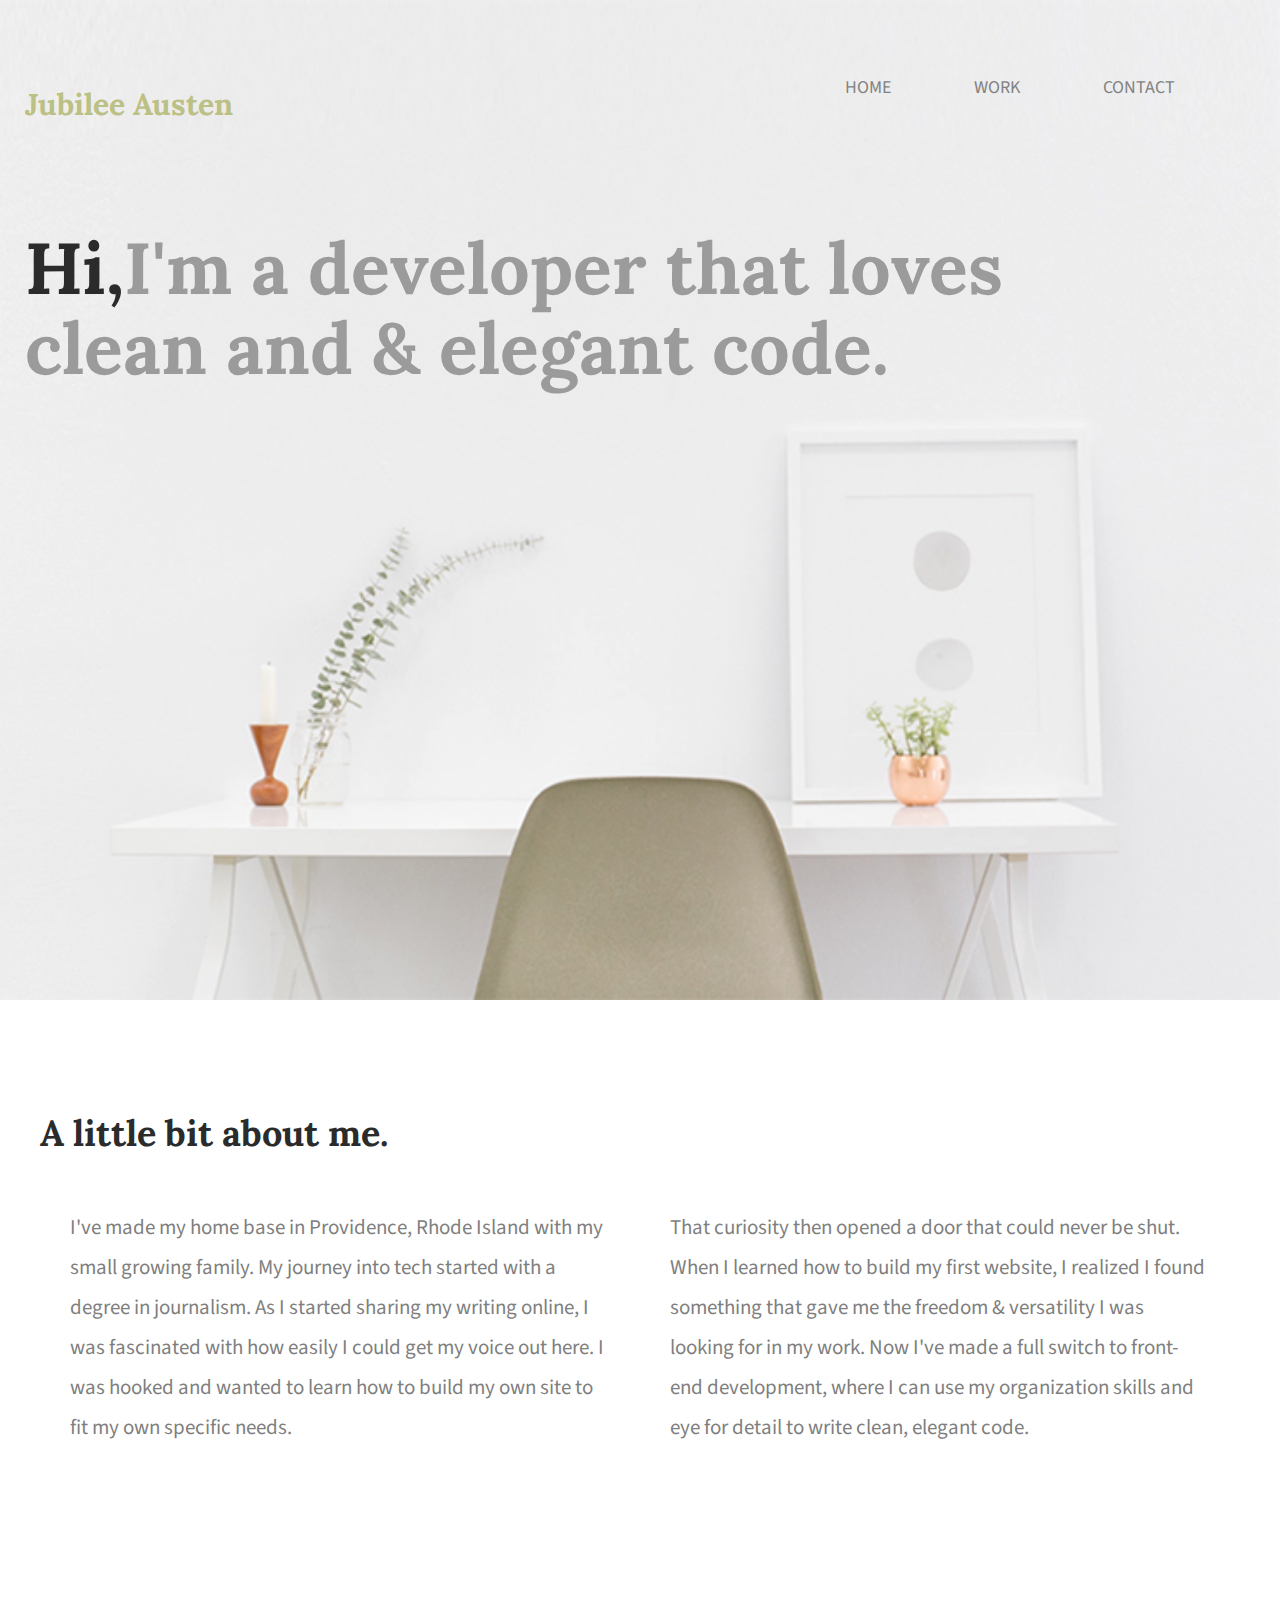
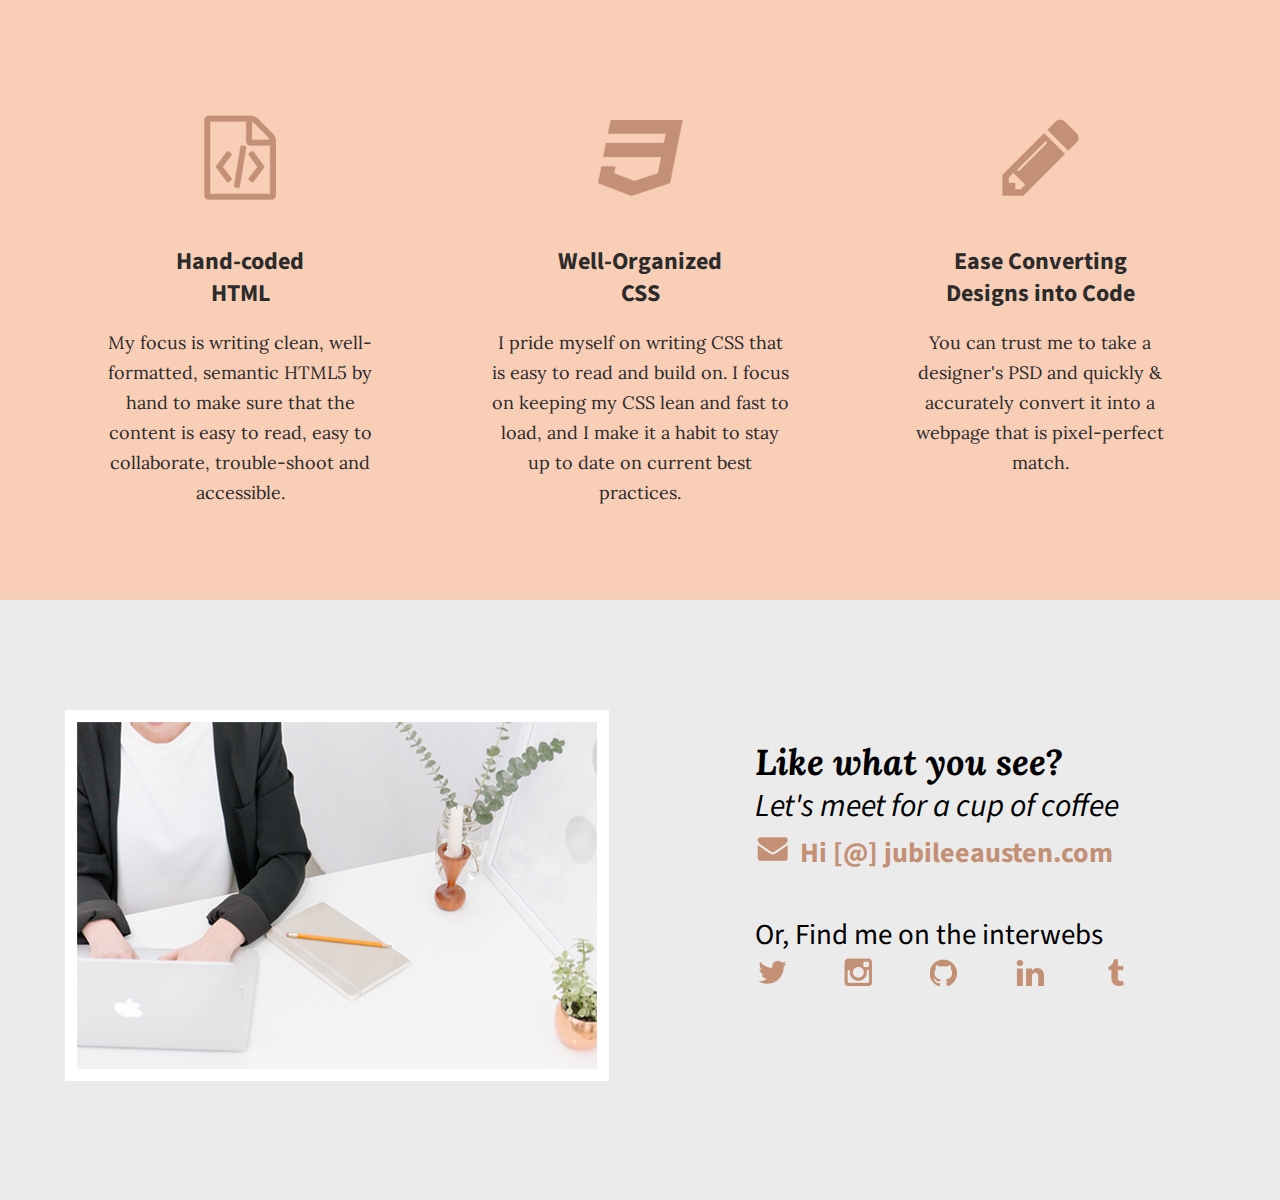
<file: index.html>
<!doctype html>
<html lang="en">
 

  <head>
    <title>Jubilee Austin Project by Ryisan</title>
    <meta charset="UTF-8">
      <link rel="stylesheet" href="css/normalize.css">
      <link rel="stylesheet" href="css/main.css">
      <link href='https://fonts.googleapis.com/css?family=Source+Sans+Pro:400,700' rel='stylesheet' type='text/css'>
      <link href="https://fonts.googleapis.com/css?family=Lora:400,700&display=swap" rel="stylesheet">
      <link href='https://fonts.googleapis.com/css?family=Lora:400,700' rel='stylesheet' type='text/css'>
  </head>


<body>

 <header>
   <div class="half-width">
       <h1>Jubilee Austen</h1>
     </div>
     
     <div class="half-width">
        <nav>
         <ul>
           <li><a href="index.html">Home</a></li>
           <li><a href="work/index2.html">Work</a></li>
            <li><a href="#contact">Contact</a></li>   
           </ul>
      </nav>   
     </div>
        <h2> <span>Hi,</span>I'm a developer that loves clean  and &amp; elegant code.
        </h2>    
</header>

<main>

   <section id="about" >	
   	 <div class="full-width">
         <h2>A little bit about me.</h2>
   	   <div class="half-width">
           <p>I've made my home base in Providence, Rhode Island with my small growing family. My journey into tech started with a degree in journalism. As I started sharing my writing online, I was fascinated with how easily I could get my voice out here. I was hooked and wanted to learn how to build my own site to fit my own specific needs.</p>
   	   </div>
   	     <div class="half-width"> <!-- All of this code will create a box with two boxes inside-->
             <p>That curiosity then opened a door that could never be shut. When I learned how to build my first website, I realized I found something that gave me the freedom & versatility I was looking for in my work. Now I've made a full switch to front-end development, where I can use my organization skills and eye for detail to write clean, elegant code.</p>
   	     </div>
   	</div>
   </section>

   <section id="work">	
   	 <div class="full-width">
   	 	<div class="third-width">
            <img src ="img/icon-html.png" alt="HTML icon">
            <h3>
                Hand-coded HTML
            </h3>
            <p>
                My focus is writing clean, well-formatted, semantic HTML5 by hand to make sure that the content is easy to read, easy to collaborate, trouble-shoot and accessible.
            </p>
   	 	</div>
   	 	  <div class="third-width">
              <img src= "img/css.png" alt="CSS icon">
                <h3>
                    Well-Organized CSS
                </h3>
              <p>
                  I pride myself on writing CSS that is easy to read and build on. I focus on keeping my CSS lean and fast to load, and I make it a habit to stay up to date on current best practices.
              </p>
   	 	  </div>
   	 	    <div class="third-width">
                <img src="img/icon-pencil.png" alt="pencil icon">
                   <h3>Ease Converting Designs into Code
                   </h3>
                <p>
                    You can trust me to take a designer's PSD and quickly & accurately convert it into a webpage that is pixel-perfect match.
                </p>
   	 	    </div>
   	 </div>
   	 
   </section>
   <footer id="contact">
       <div class="full-width">
         <div class="half-width">
             <img id="contact-img" src="img/contact.png" alt="contact icon"/>
         </div>
           <div class="half-width">
               <h2>
                   <em>Like what you see?</em>
               </h2>
                 <h3 id="email-header">
                   <em>
                       Let's meet for a cup of coffee
                   </em>
                </h3>
               <a href="mailto:hi@jubileeausten.com">  <img  id="envelope" src="img/icon-envelope.png" alt="envelope icon">Hi [@] jubileeausten.com</a>
                 <div class="contact-info">
                     <!--This was said to be added to the right div so I am guessing this is where it is supposed to be-->
                     
                     <h5 id=socialmedia-header> 
                         Or, Find me on the interwebs
                      </h5>
                         <ul>
                      <li>
                         <a href="http://www.twitter.com/ryisan"><img src="img/icon-twitter.png" alt="twitter icon"></a> 
                      </li>
                      <li>
                          <a href="https://www.instagram.com/ryisan2"><img src="img/icon-instagram.png" alt="instagram icon"></a>
                      </li>
                      <li>
                          <a href="https://www.github.com/ryisan2"><img src="img/icon-github.png" alt="github icon"></a>
                        </li>
                             <li>
                          <a href="https://www.linkedin.com/ryisan"><img src="img/icon-linkedin.png" alt="linkedin image"></a>
                        </li>
                                 <li>
                          <a href="https://www.tumblr.com/ryisan"><img src="img/icon-tumblr.png" alt="tumblr image"></a>
                        </li>
                        </ul>
                 </div>
           </div>
       </div>
   </footer>


</main>

</body>


</html>
</file>
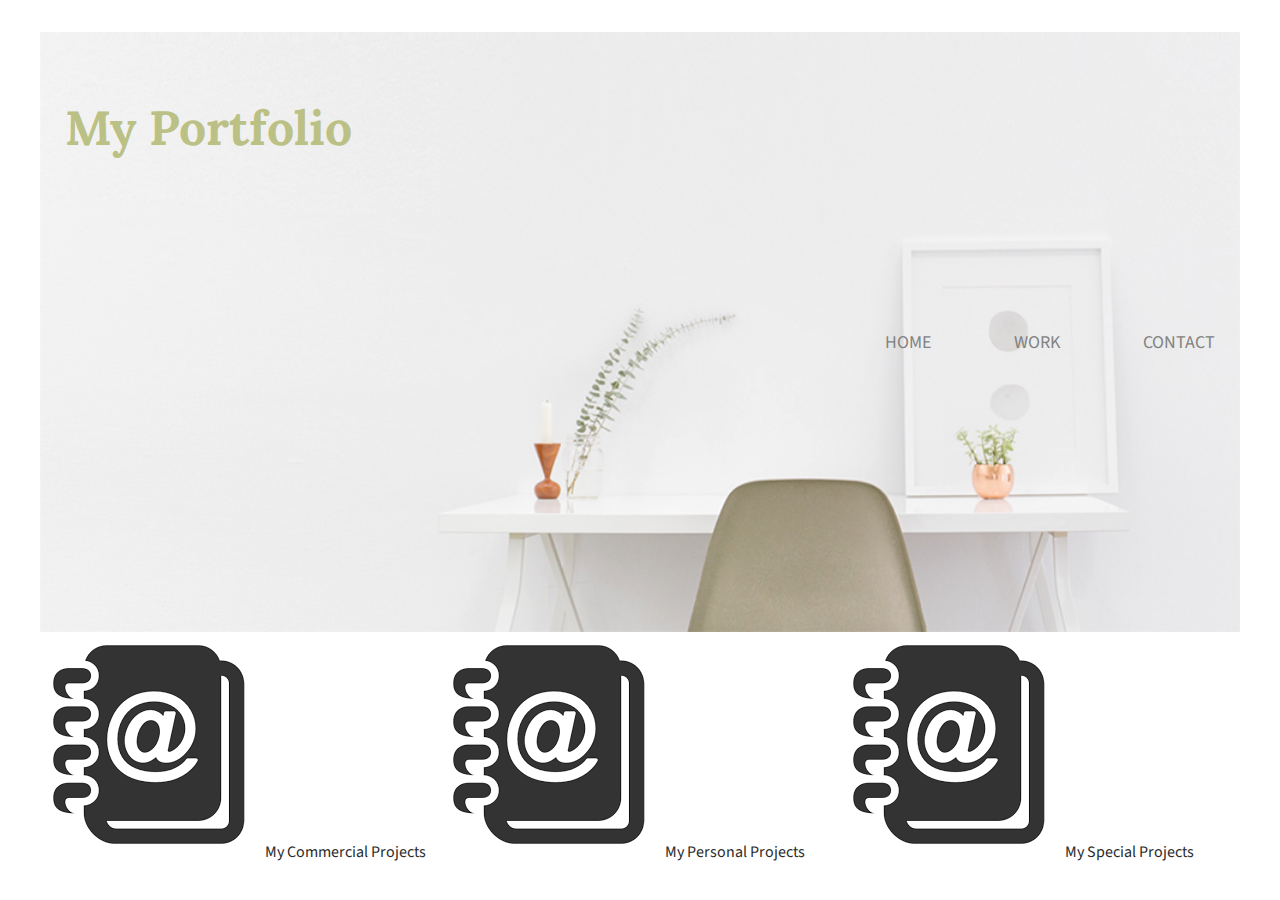
<file: work/index2.html>
<!doctype html>
<html lang="en">
 

  <head>
    <title>Work Page</title>
    <meta charset="UTF-8">
      <link rel="stylesheet" href="../css/main.css">
      <link rel="stylesheet" href="../css/normalize.css">
      <link href='https://fonts.googleapis.com/css?family=Source+Sans+Pro:400,700' rel='stylesheet' type='text/css'>
      <link href="https://fonts.googleapis.com/css?family=Lora:400,700&display=swap" rel="stylesheet">
      <link href='https://fonts.googleapis.com/css?family=Lora:400,700' rel='stylesheet' type='text/css'>
  </head>
<div>
  
<header id="headerwork" div class="full-width">
    <h1 id="worktitle">My Portfolio</h1>
   <nav>
    <ul>
        <li><a href="../index.html">Home</a></li>
        <li><a href="work/index.html">Work</a></li>
        <li><a href="contact/index.html">Contact</a>  </li>
    </ul>
   </nav>
</header>
<div class="full-width">
   	 	  <div class="third-width">
          <a href="www.ryisan.com/commercialprojects/index.html"><img src="../img/images.png"></a>My Commercial Projects
      </div>
   	 	  <div class="third-width">
          <a href="www.ryisan.com/personalprojects/index.html"> <img src="../img/images.png" ></a>My Personal Projects
        </div>
   	 	  <div class="third-width">
          <a href="www.ryisan.com/specialprojects/index.html"><img src="../img/images.png"></a><span>My Special Projects</span>
        </div>
    </div>
</div>
    <footer id="full-width">
    
    
    </footer>
</html>
</file>
<file: css/main.css>
/** BASE STYLES **/

body{
    
    font-family: 'Source Sans Pro', sans-serif;
    color: #2b2b2b;
    
}



#about, #work, #contact {
    height: 600px;
}

.full-width{
    
    width:1200px;
    margin: 0 auto;
    
}
.half-width{
    
    width:600px;
    float:left;
}
.third-width{
    
    width:400px;
    float:left;
}

/**CSS FOR THE HEADER**/

header{
    
    height: 1000px;
    background: url('../img/hero.png');
    background-position: bottom right;
    background-size:cover;
}

header h1 { 
    font-family:"Lora";
    font-size: 30px;
    color: #BBC085;
    padding: 65px 0 65px 25px;
}
ul {
    
    list-style-type: none;
    padding:0;
    margin:0;
    
}
li {
    
    display: inline-block;
}
nav {
    float: right; 
    padding: 75px 25px;
}
nav ul li{
    display: inline-block;
}
nav ul li a {
    text-transform: Uppercase;
    text-decoration: none;
    font-size: 18px;
    color: #828282;
    padding-left: 80px;
}

header h2 {
    width: 1000px;
    clear:both;
    font-family: "Lora", serif;
    font-size: 72px;
    line-height: 80px;
    color: #9b9b9b;
    padding: 20px 0 20px 25px;
}
header h2 span {
    color: #2b2b2b;
}
/**CSS FOR THE ABOUT SECTION**/

#about .full-width{
    
    padding: 80px 0;
     
}

#about h2 {
    
    font-family: "Lora";
    font-size:36px;
    padding:left:
}

#about p {
font-size:21px;
    color:#7f7f7f;
    line-height:40px;
    padding-left:30px;
    padding-right:30px;
}

/**CSS FOR THE WORK SECTION**/

#work{
    
    background-color:#F9CEB7;
    text-align: center;
}

#work .full-width{
    padding: 115px 0;
    
}

#work img{
    
    padding-bottom: 40px;
}

#work h3 {
    font-size:24px;
    line-height:32px;
    width:190px;
    margin: 0 auto;
}
 
#work p {
    font-family: "Lora";
    font-size:18px;
    line-height: 30px;
    padding: 0 50px;
    color:#2B2B2B;
}
#contact {
    
    background-color: #EBEBEB;
}
#contact .full-width{
    color:#EBEBEB;
    padding: 110px 0;
    
}

#contact img#contact-img {
    margin-left: 25px;
    border: 12px solid #ffffff;
    
}

#contact h2, #contact #email-header, #contact #socialmedia-header, #contact ul {
    padding-left: 115px;
    color: black;
}
#contact #envelope {
    padding: 0 10px 0 115px;
}

#contact h2 {
    font-family: "Lora";
    font-size: 36px;
    line-height:44px;
}
#contact #email-header{
    font-size: 32px;
    font-weight: normal;
    line-height:44px;
    margin: -30px 0 5px 0;
}
#contact #socialmedia-header {
    font-weight: normal;
    font-size: 29px;
    line-height:44px;
    margin: 40px 0 0 0;
}
#contact a {
    text-decoration: none;
    color:#C49075;
    font-weight: bold; 
    font-size: 28px
}

#contact ul {
    list-style: none;
}
#contact ul li {
     display: inline-block;
}
#contact ul img {
    font-size: 32px;
    padding-right: 48px;
}
/**Special CSS for Work page**/

#headerwork{
    
     height: 600px;
    background: url('../img/hero.png');
    background-position: bottom right;
    background-size:cover;
}

#worktitle {
    
    font-size: 48px;
}
</file>
